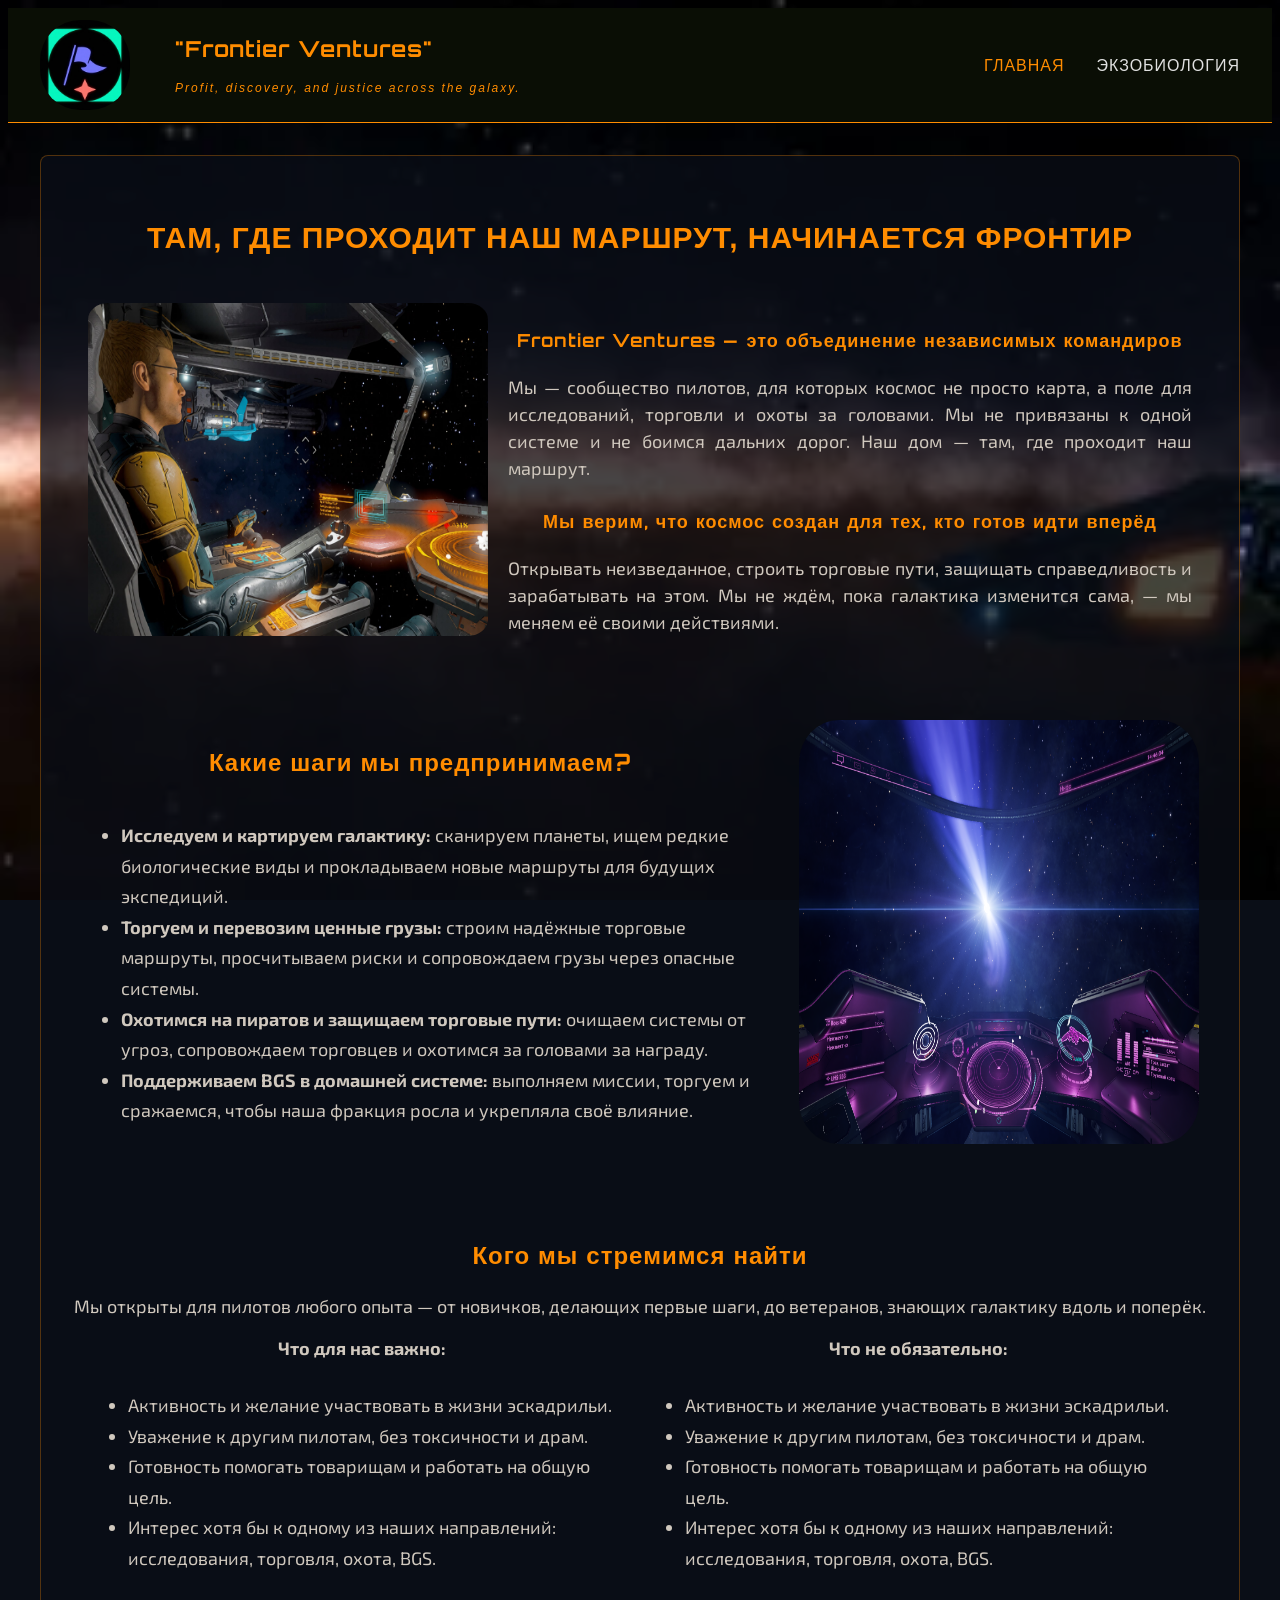
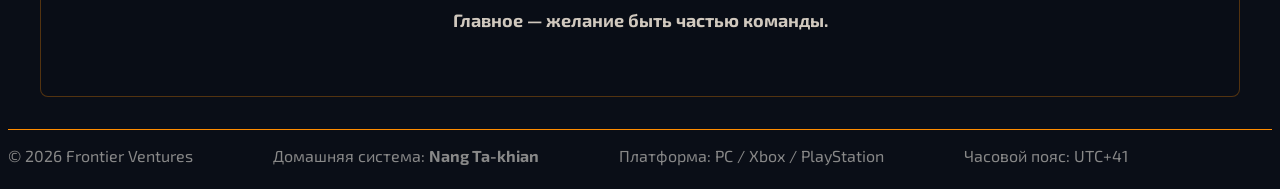
<file: index.html>
<!DOCTYPE html>
<html lang="ru"> 
        
    <head>
        <meta charset="UTF-8">
        <meta name="viewport" content="width=device-width, initial-scale=1.0">
        <title>Эскадрилия "Frontier Ventures"</title>
        <link rel="stylesheet" href="css/style.css">
        <!--Подключение шрифтов Exo 2 и Oxanium с Google Fonts-->
        <link rel="preconnect" href="https://fonts.googleapis.com">
        <link rel="preconnect" href="https://fonts.gstatic.com" crossorigin>
        <link rel="stylesheet" href="https://fonts.googleapis.com/css2?family=Exo+2:wght@400;600&family=Orbitron:wght@400;700&display=swap">
    </head>

    <body class="back_color_main">

        <!-- ШАПКА -->
        <header class="header"> 
            <div class="logo">     
                <img class="logo-img" src="img/icon.jpg" alt="Лого">
                <div class="Mottos_structure">
                    <span class="title_logo_text"><b>"Frontier Ventures"</b></span><br> 
                    <span class="title_logo_subtext"><i>Profit, discovery, and justice across the galaxy.</i></span>
                </div>    
            </div>
             <nav class="nav">
                <a href="#" class="nav-link active">Главная</a>
                <!--<a href="#" class="nav-link">Флот</a>-->
                <!--<a href="#" class="nav-link">BGS</a>-->
                <a href="researches.html" class="nav-link">Экзобиология</a>
            </nav>
        </header>

        <!-- КОНТЕНТ -->
        <main class="Structure">
             <article class="article">
                <h1>ТАМ, ГДЕ ПРОХОДИТ НАШ МАРШРУТ, НАЧИНАЕТСЯ ФРОНТИР</h1>
                

                <!-- 1. О нас -->
                <div class="container2">
                    <img class="cont_img_size1" src="img/img1.jpg" alt="Изображение">
                    <div class="text_block">
                        <h3>Frontier Ventures — это объединение независимых командиров</h3>
                        <p>Мы — сообщество пилотов, для которых космос не просто карта, а поле для исследований, торговли и охоты за головами. Мы не привязаны к одной системе и не боимся дальних дорог. Наш дом — там, где проходит наш маршрут.</p>
                        <h3>Мы верим, что космос создан для тех, кто готов идти вперёд</h3>
                        <p>Открывать неизведанное, строить торговые пути, защищать справедливость и зарабатывать на этом. Мы не ждём, пока галактика изменится сама, — мы меняем её своими действиями.</p>
                    </div>    
                </div> <br> <br>

                <!-- 2. Чем занимаемся -->
                 <div class="container3">
                    <div class="text_block">
                        <h2 class="title_main">Какие шаги мы предпринимаем?</h2>
                        <ul>
                            <li><b>Исследуем и картируем галактику:</b> сканируем планеты, ищем редкие биологические виды и прокладываем новые маршруты для будущих экспедиций.</li>
                            <li><b>Торгуем и перевозим ценные грузы:</b> строим надёжные торговые маршруты, просчитываем риски и сопровождаем грузы через опасные системы.</li>
                            <li><b>Охотимся на пиратов и защищаем торговые пути:</b> очищаем системы от угроз, сопровождаем торговцев и охотимся за головами за награду.</li>
                            <li><b>Поддерживаем BGS в домашней системе:</b> выполняем миссии, торгуем и сражаемся, чтобы наша фракция росла и укрепляла своё влияние.</li>
                        </ul>
                    </div>
                    <img class="cont_img_size2" src="img/img2.png" alt="Изображение">
                </div> <br> <br>

                <!-- 3. Кого мы ищем -->
                <h2>Кого мы стремимся найти</h2>
                <p id="center">Мы открыты для пилотов любого опыта — от новичков, делающих первые шаги, до ветеранов, знающих галактику вдоль и поперёк.</p>
                <div class="container4">
                    <div class="text_block2">
                        <p id="center"><b>Что для нас важно:</b></p>
                        <ul>
                            <li>Активность и желание участвовать в жизни эскадрильи.</li>
                            <li>Уважение к другим пилотам, без токсичности и драм.</li>
                            <li>Готовность помогать товарищам и работать на общую цель.</li>
                            <li>Интерес хотя бы к одному из наших направлений: исследования, торговля, охота, BGS.</li>
                        </ul>
                    </div>
                    <div class="text_block2">    
                        <p id="center"><b>Что не обязательно:</b></p>
                        <ul>
                            <li>Активность и желание участвовать в жизни эскадрильи.</li>
                            <li>Уважение к другим пилотам, без токсичности и драм.</li>
                            <li>Готовность помогать товарищам и работать на общую цель.</li>
                            <li>Интерес хотя бы к одному из наших направлений: исследования, торговля, охота, BGS.</li>
                        </ul>
                    </div>    
                </div> 
                <p id="center"><b>Главное — желание быть частью команды.</b></p> <br>


                <!-- 4. Домашняя система -->

            </article>
        </main>

        <!-- ПОДВАЛ -->
        <footer class="back_color_footer"> 
            <div class="footer_text_box"> 
                <p>© 2026 Frontier Ventures</p>
                <p>Домашняя система: <strong>Nang Ta-khian</strong></p>
                <p>Платформа: PC / Xbox / PlayStation</p>
                <p>Часовой пояс: UTC+41</p>
            </div>
        </footer>

    </body>

</html>
</file>
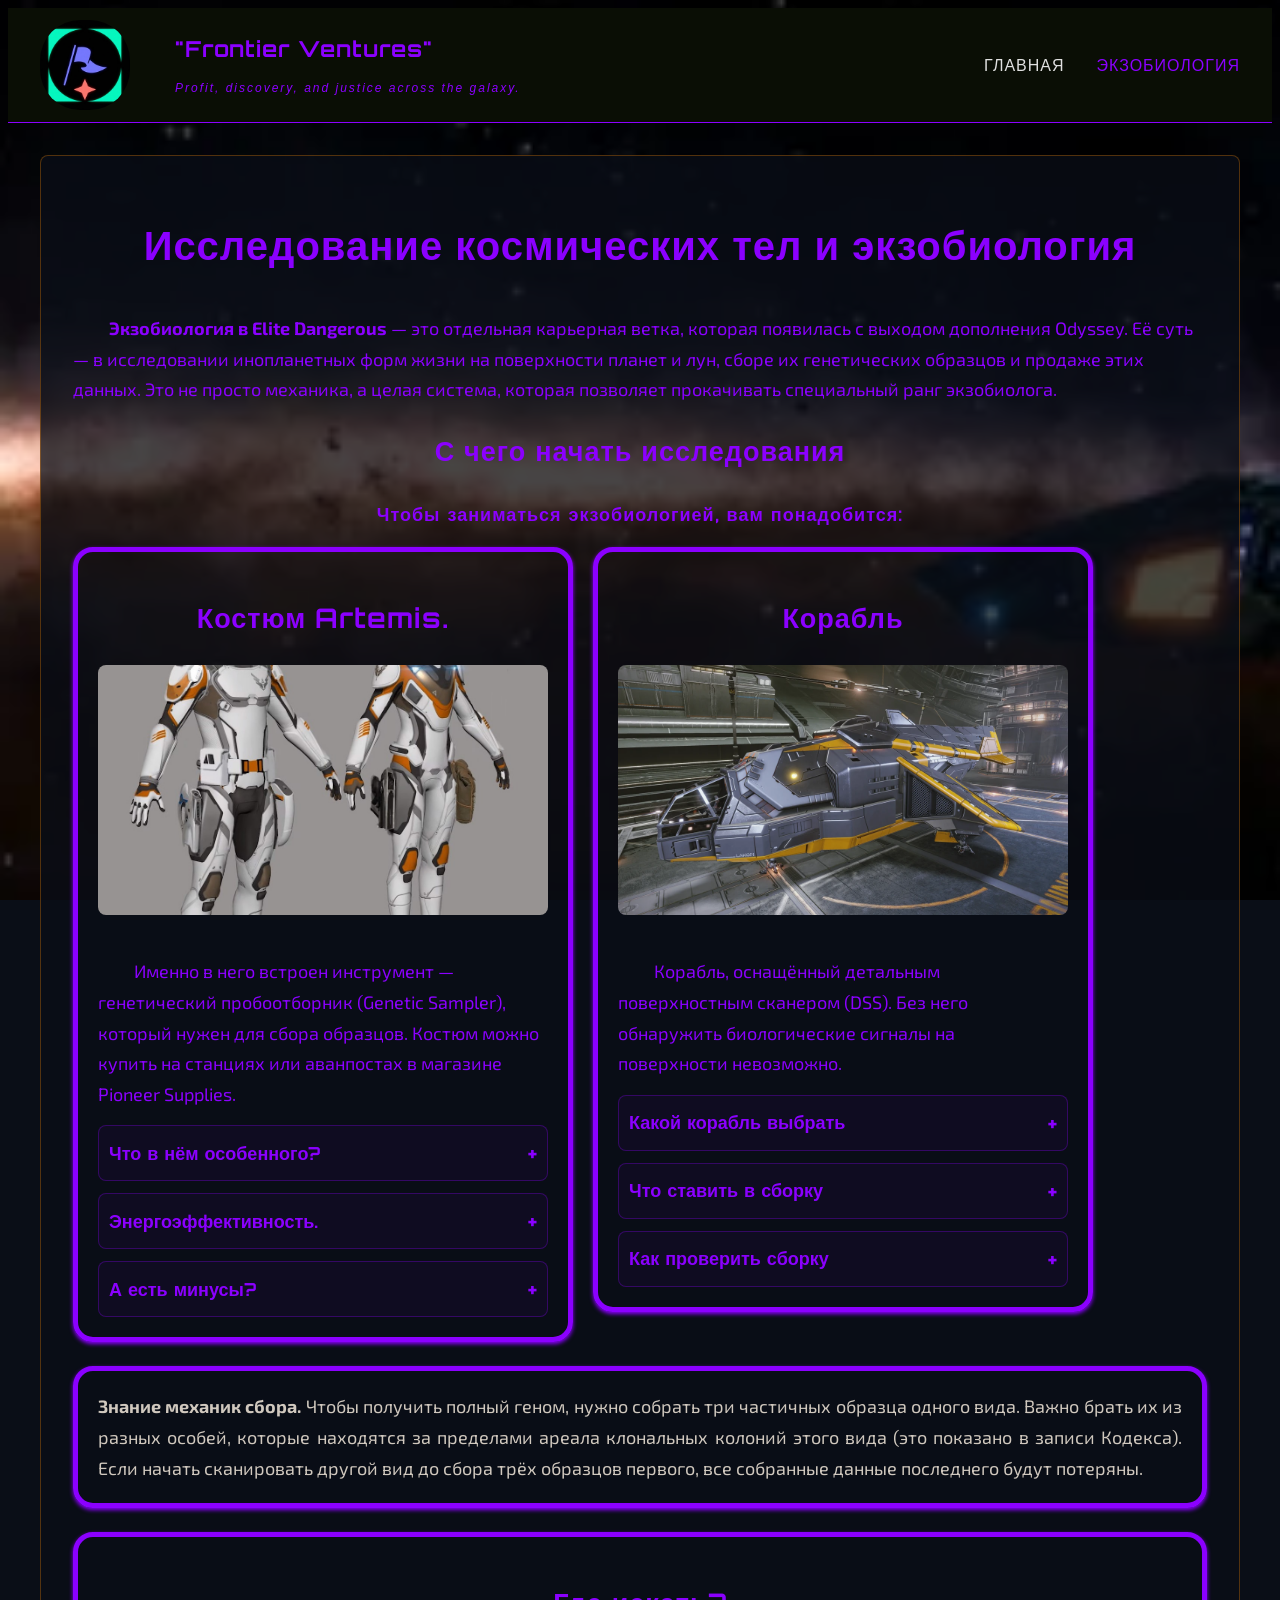
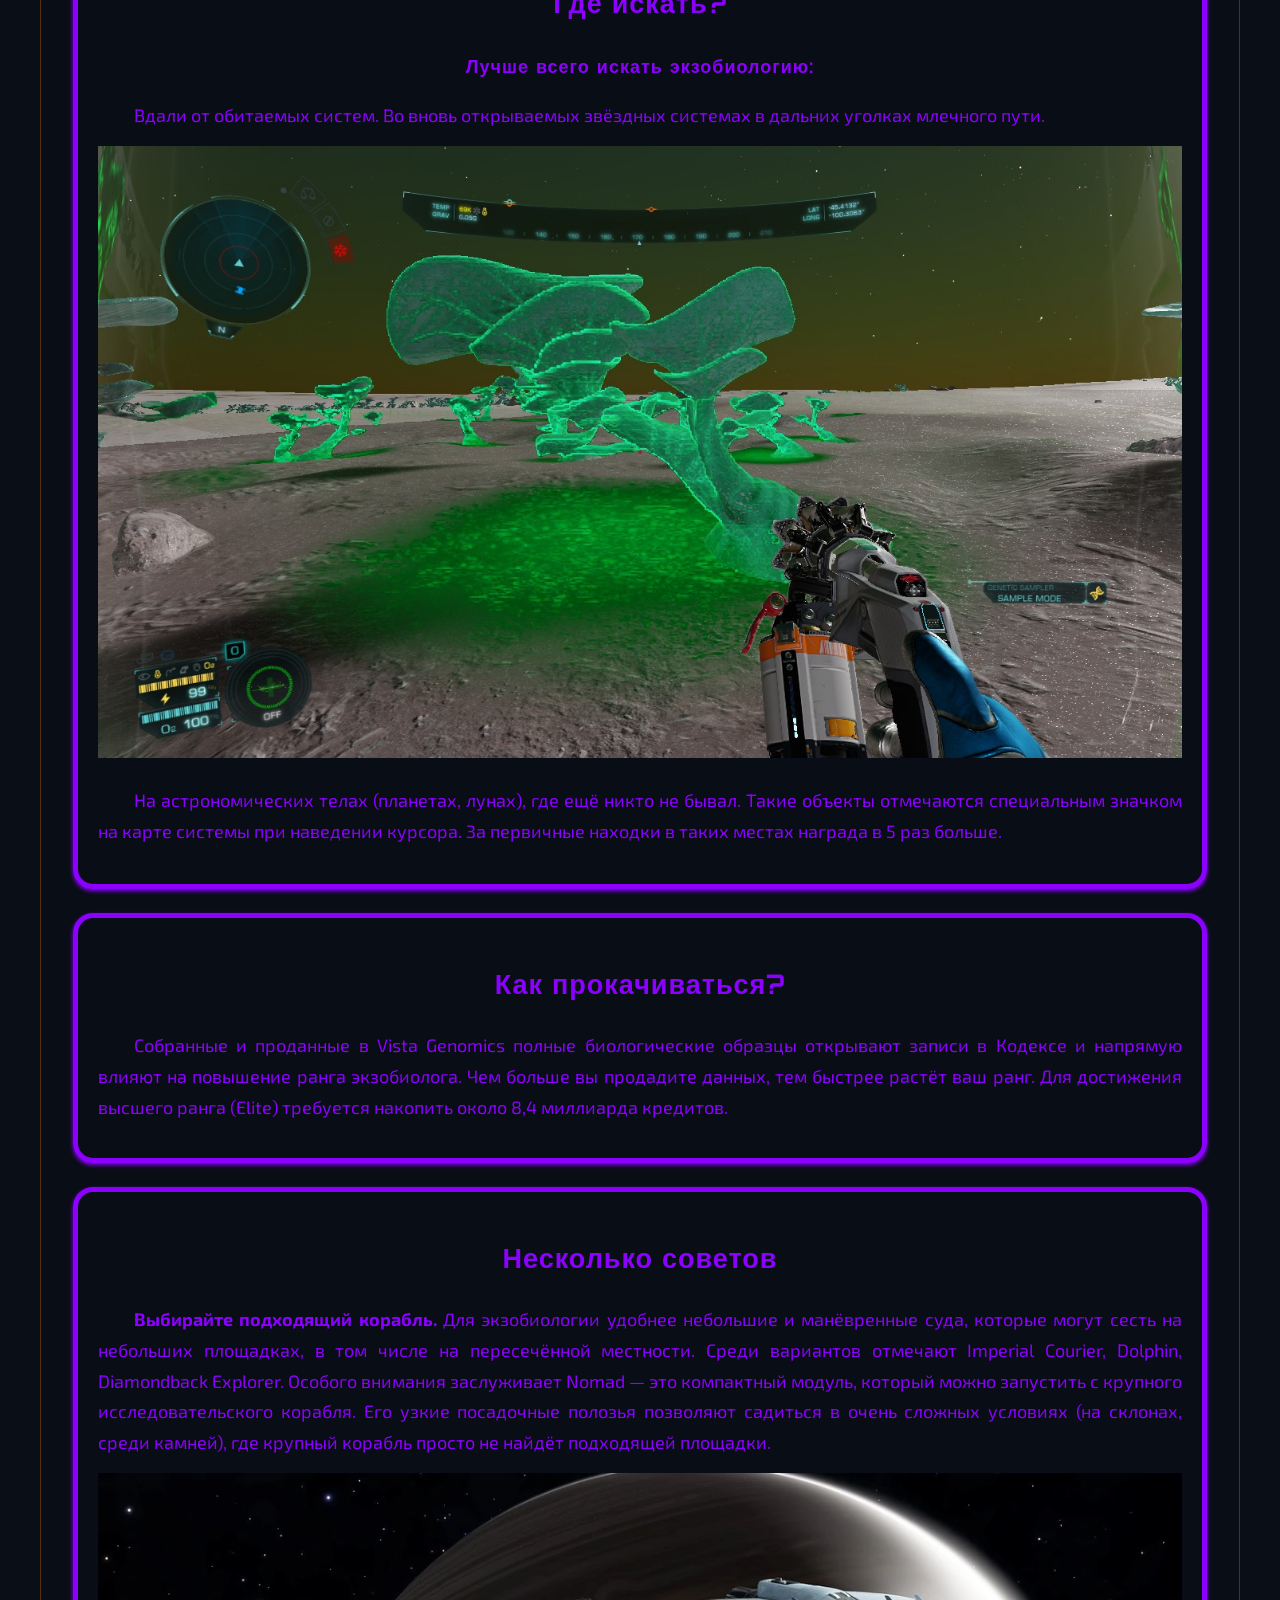
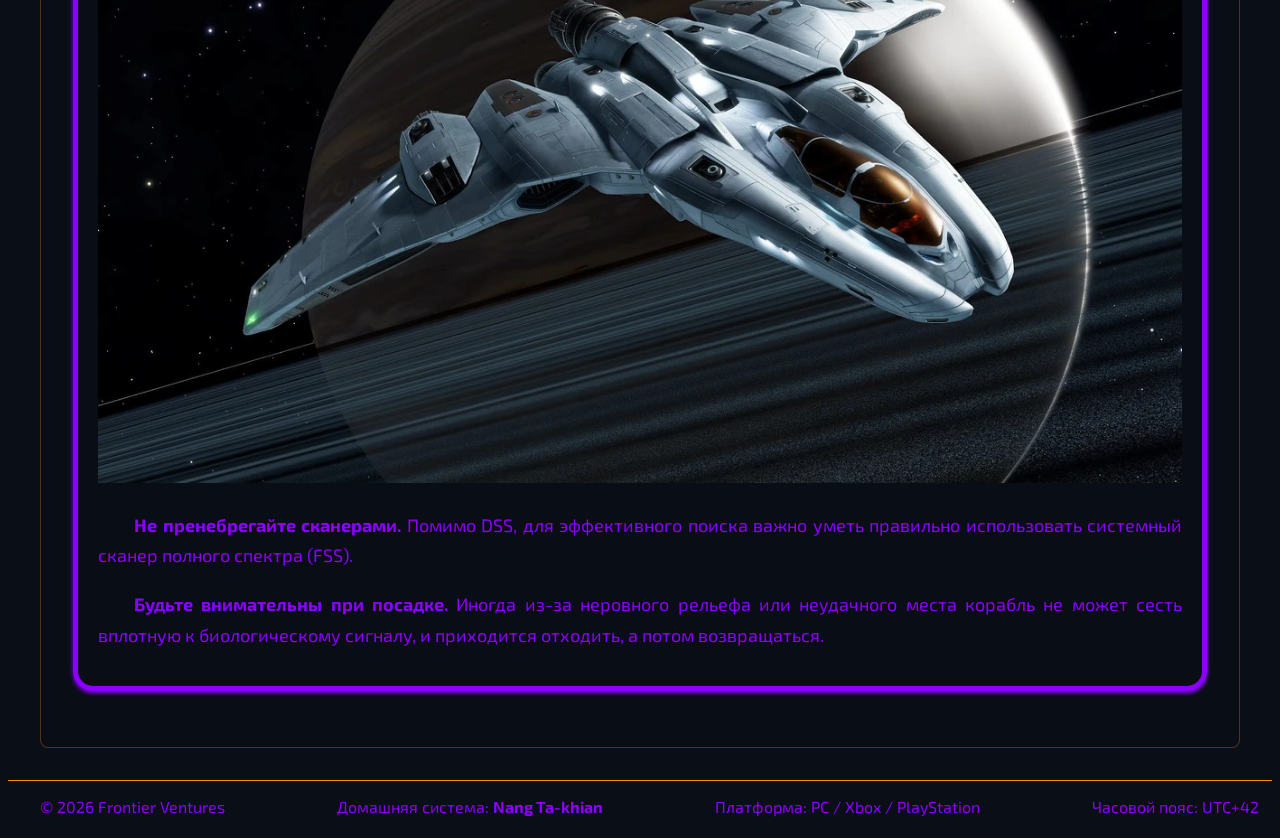
<file: researches.html>
<!DOCTYPE html>
<html lang="ru">
    <head>
        <meta charset="utf-8">
        <meta name="viewport" content="width=device-width, initial-scale=1.0">
        <title>Исследования и экзобиология</title>
        <link rel="stylesheet" href="css/styleSoul.css">
        <link rel="preconnect" href="https://fonts.googleapis.com">
        <link rel="preconnect" href="https://fonts.gstatic.com" crossorigin>
        <link href="https://fonts.googleapis.com/css2?family=Exo+2:wght@400;600&family=Orbitron:wght@400;700&display=swap" rel="stylesheet">
    </head>
    <body class="back_color_main">


        <header class="header"> 
            <div class="logo">     
                <img class="logo-img" src="img/icon.jpg" alt="Лого">
                <div class="Mottos_structure">
                    <span class="title_logo_text"><b>"Frontier Ventures"</b></span><br> 
                    <span class="title_logo_subtext"><i>Profit, discovery, and justice across the galaxy.</i></span>
                </div>    
            </div>
             <nav class="nav">
                <a href="index.html" class="nav-link">Главная</a>
                <!--<a href="#" class="nav-link">Флот</a>-->
                <!--<a href="#" class="nav-link">BGS</a>-->
                <a href="#" class="nav-link active">Экзобиология</a>
            </nav>
        </header>


        <main>
            <article class="article">
                <h1>Исследование космических тел и экзобиология</h1>
                <p>
                    <b>Экзобиология в Elite Dangerous</b> — это отдельная 
                    карьерная ветка, которая появилась с выходом дополнения 
                    Odyssey. Её суть — в исследовании инопланетных форм жизни 
                    на поверхности планет и лун, сборе их генетических образцов 
                    и продаже этих данных. Это не просто механика, а целая система,
                    которая позволяет прокачивать специальный ранг экзобиолога.
                </p>
                
                    <h2>С чего начать исследования</h2>
                    <h3>Чтобы заниматься экзобиологией, вам понадобится:</h3>

                        <div class="row">
                            <div class="card">
                                <h2><strong>Костюм Artemis.</strong></h2>
                                <img src="img/costum.jpg" alt="костюм" class="small-img-card card-img content_center">
                                <p>
                                    Именно в него встроен инструмент — генетический пробоотборник (Genetic Sampler), который нужен для сбора образцов. Костюм можно купить на станциях или аванпостах в магазине Pioneer Supplies.
                                </p>
                                <details>
                                    <summary>Что в нём особенного?</summary>
                                    <div class="details-content">
                                        <div class="details-inner">
                                            <p>
                                                Генетический пробоотборник. Это ключевая фишка: Artemis — единственная модель в игре, где этот инструмент встроен изначально. Он нужен, чтобы каталогизировать органические находки.
                                            </p>
                                        </div>
                                    </div>
                                </details>
                                <details>
                                    <summary>Энергоэффективность.</summary>
                                    <p>
                                        У комбинезона одна из самых высоких ёмкостей батареи (17 МВт) среди всех моделей, что полезно в долгих миссиях вдали от баз. 
                                        Реактивный ранец. По характеристикам он лучший в игре — позволяет прыгать заметно выше, чем, например, у модели Maverick. 
                                        Базовое вооружение. Есть слоты для основного и вспомогательного оружия. Это не боевая машина, но даёт минимальную защиту, если на исследователя внезапно нападут. 
                                    </p>
                                </details>
                                <details >
                                <summary>А есть минусы?</summary>
                                <p>
                                Да, компромисс в других параметрах:
                                Меньше защита (мощность и восстановление щита ниже, чем у боевого Dominator). 
                                Меньше вместимость для расходников: можно носить только по одной гранате и одной аптечке. 
                                </p>
                                </details>
                            </div>
                            <div class="card">
                                <h2><strong> Корабль</strong></h2>
                                <img src="img/Ship.webp" alt="корабль" class="small-img-card">
                                <p>
                                    Корабль, оснащённый детальным поверхностным сканером (DSS).
                                    Без него обнаружить биологические сигналы на поверхности 
                                    невозможно. 
                                </p>
                                <details>
                                    <summary>Какой корабль выбрать</summary>
                                    <p>
                                        Для начала отлично подойдёт Diamondback Explorer (DBE). Он доступный, достаточно манёвренный и при грамотной сборке хорошо закрывает потребности исследователя на первых порах. Альтернатива — Asp Explorer, он мощнее и лучше подходит для дальних экспедиций, но стоит дороже и требует больше ресурсов для оптимизации.
                                    </p>
                                </details>
                                <details>
                                    <summary>Что ставить в сборку</summary>
                                    <p>
                                        Главная цель — максимизировать дальность прыжка и автономность, при этом не перегружая корабль лишним весом. 
                                    </p>
                                    <ul>
                                        <li>FSD (Frame Shift Drive, двигатель для межзвёздных прыжков).</li>
                                        <li>Топливозаборный модуль</li>
                                        <li>Автоматический ремонтный модуль</li>
                                        <li>Сканеры</li>
                                        <li>Системы жизнеобеспечения</li>
                                    </ul>
                                </details>
                                <details>
                                    <summary>Как проверить сборку</summary>
                                    <p>
                                        После установки модулей загляните в инструменты вроде <a href="https://elite-dangerous.fandom.com/ru/wiki/Исследователь">Исследователь</a>  — там можно смоделировать сборку, посмотреть итоговую дальность прыжка и баланс массы. 
                                    </p>
                                </details>
                            </div>
                        </div>
                    
                    <div class="card_down">
                        <strong>Знание механик сбора.</strong> Чтобы получить полный геном, нужно 
                        собрать три частичных образца одного вида. Важно брать их из 
                        разных особей, которые находятся за пределами ареала 
                        клональных колоний этого вида (это показано в записи Кодекса). 
                        Если начать сканировать другой вид до сбора трёх образцов 
                        первого, все собранные данные последнего будут потеряны. 
                    </div>      
                
                <div class="card_space">
                    <h2>Где искать?</h2>
                    <h3>Лучше всего искать экзобиологию:</h3>
                        <ul>
                            <li>
                                <p>Вдали от обитаемых систем. Во вновь открываемых звёздных системах в дальних уголках млечного пути.</p>
                                <img src="img/scan.jpg" alt="hde" class="small-img">
                            </li>
                            <li>
                                <p>На астрономических телах (планетах, лунах), 
                                где ещё никто не бывал. Такие объекты отмечаются 
                                специальным значком на карте системы при наведении 
                                курсора. За первичные находки в таких местах 
                                награда в 5 раз больше.</p>
                            </li>
                        </ul>
                    </p>
                </div>
                    


                
                
                
                <div class="card_down">
                    <h2>Как прокачиваться?</h2>
                    <p>
                        Собранные и проданные в Vista Genomics полные 
                        биологические образцы открывают записи в Кодексе и напрямую 
                        влияют на повышение ранга экзобиолога. Чем больше вы продадите 
                        данных, тем быстрее растёт ваш ранг. Для достижения высшего 
                        ранга (Elite) требуется накопить около 8,4 миллиарда кредитов.
                    </p>
                </div>
 
  

                <div class="card_space">
                    <h2>Несколько советов</h2>
                    <ul>
                        <li>
                            <p>
                            <strong>Выбирайте подходящий корабль.</strong> Для экзобиологии удобнее 
                            небольшие и манёвренные суда, которые могут сесть на 
                            небольших площадках, в том числе на пересечённой местности. 
                            Среди вариантов отмечают Imperial Courier, Dolphin, 
                            Diamondback Explorer. Особого внимания заслуживает 
                            Nomad — это компактный модуль, который можно запустить с 
                            крупного исследовательского корабля. Его узкие посадочные
                            полозья позволяют садиться в очень сложных условиях 
                            (на склонах, среди камней), где крупный корабль просто не 
                            найдёт подходящей площадки. 
                            </p>
                            <img src="img/Mandalay.webp" alt="Мандалай">
                        </li> 
                        <li>
                            <p>
                            <strong>Не пренебрегайте сканерами.</strong> Помимо DSS, для эффективного 
                            поиска важно уметь правильно использовать системный сканер
                            полного спектра (FSS).
                            </p>
                        </li>
                        <li>
                            <p>
                            <strong>Будьте внимательны при посадке.</strong> Иногда из-за неровного рельефа
                            или неудачного места корабль не может сесть вплотную к
                            биологическому сигналу, и приходится отходить, а потом возвращаться.
                            </p>
                        </li>
                    </ul>
                </div>
            </article>    
            
        </main>

         <footer class="back_color_footer"> 
            <div class="footer_text_box"> 
                <p>© 2026 Frontier Ventures</p>
                <p>Домашняя система: <strong>Nang Ta-khian</strong></p>
                <p>Платформа: PC / Xbox / PlayStation</p>
                <p>Часовой пояс: UTC+42</p>
            </div>
        </footer>
    </body>
</html>
</file>
<file: css/style.css>
/* Основной фон + Если слитает картинка будет запасная заливка */
.back_color_main {
    min-height: 100vh;
    display: flex;
    flex-direction: column;
    background-color: #0a0e17;
    background-image: url("../img/cosmos.webp");
    background-repeat: no-repeat;
    background-position:center;
    background-attachment: fixed;
    background-size: cover;
    color: #d0c8be;
    font-family: 'Exo 2', sans-serif;
}

/* -------------------------------- ШАПКА -------------------------------- */

.header {
    width: 100%;      
    min-height: 100px;
    border-bottom: 1px solid #ff8c00;
    display: flex; /* Работа с расположением блоков*/
    align-items: center; /* Работа с flex. Расположение блока относительно его границ*/
    background: #0a0e05;
    box-sizing: border-box;
    padding: 12px 32px; /* внутр. отступы*/
    justify-content: space-between;
}

/* Тут начинается лого в шапке */

.logo {
    display: flex;
    align-items: center;      /* вертикальное центрирование */
    gap: 15px;
}

.logo-img {
    width: 90px;
    height: 90px;
    object-fit: cover;        /* чтобы не плющилось */
    border-radius: 45%;       /* округление*/
}

.title_logo_text {
    font-size: clamp(1rem, 2.5vw, 1.375rem);
    color: #ff8c00;
    letter-spacing: 1px;
    font-family: 'Orbitron', sans-serif;    
}

.title_logo_subtext {
    font-size: 12px;
    color: #ff8c00;
    letter-spacing: 2px;
    font-family: 'Exo', sans-serif;
}

.Mottos_structure {
    display: flex;
    flex-direction: column;
    padding: 15px 30px;

}

/* Тут заканчивается лого в шапке */

/* Тут начинается навигационное меню в шапке */

.nav {
    display: flex;
    gap: 32px;
    flex-wrap: wrap
}

.nav-link {
    color: #e0e0e0;
    text-decoration: none;
    font-size: 16px;
    letter-spacing: 1px;
    text-transform: uppercase;
    padding: 8px 0;
    position: relative;
    transition: color 0.2s;
    font-family: 'Orbitron', sans-serif;
}

.nav-link::after {
    content: "";
    position: absolute;
    left: 0;
    bottom: 0;
    width: 0;
    height: 2px;
    background: #ff8c00;
    transition: width 0.3s;
}

.nav-link:hover {
    color: #ff8c00;
}

.nav-link:hover::after {
    width: 100%;    
}

/* Активная вкладка */
.nav-link.active {
    color: #ff8c00;
}

/* Тут заканчивается навигационное меню в шапке */

/* -------------------------------- MAIN --------------------------------*/

/* установка структуры main */
.Structure {
    max-width: 1400px;
    margin: 0 auto;          /* центрирует */
    padding: 32px;
    flex: 1;
}

.container2{
    min-height: 300px;
    display: flex;
    padding: 15px;
    gap: 10px 20px;
} 

.container3{
    height: 300;
    display: flex;
    justify-content: flex-end;
    padding: 8px;
    gap: 40px;
}

.container4{
    height: 300;;
    display: flex;
    padding: 15px;
    gap: 10px;
} 

.cont_img_size1{
    max-width: 400px;
    width: 100%;
    height: auto;
    border-radius: 5%;
}

.cont_img_size2{
    width: 400px;
    height: auto;
    flex-shrink: 0; /* значение 0 не дает сжимать изображение*/
    border-radius: 10%;
}

.text_block {
    display: flex;
    flex-direction: column;   
    gap: 2px;
}

.text_block2 {
    display: flex;
    flex-direction: column;   
    gap: 10px;
}

/* -------------------------------- ПОДВАЛ -------------------------------- */

.back_color_footer {
    width: 100%;      
    min-height: 50px;
    background: #0a0e17;
    border-top: 1px solid #ff8c00;
    color: #888;
}

.footer_text_box {
    display: flex;
    gap: 80px;
    flex-wrap: wrap;
    
}

/* -------------------------------- БУКВЫ И ШРИФТЫ -------------------------------- */
#center{
    text-align: center;
}

.article {
    background: rgba(10, 14, 23, 0.75);
    border: 1px solid rgba(255, 140, 0, 0.3);
    border-radius: 8px;
    padding: 32px;
    line-height: 1.7;
    font-size: 18px;
}

.article p {
    margin: 0;
    line-height: 1.5;
    text-align: justify;
}


.article h2 {
    font-family: 'Orbitron', sans-serif;
    color: #ff8c00;
    margin-top: 24px;
    font-size: clamp(1.25rem, 2.5vw, 1.5rem);
    letter-spacing: 1px;
    line-height: 1.5;
    text-align: center;
}

.article h3 {
    font-family: 'Orbitron', sans-serif;
    color: #ff8c00;
    margin-top: 24px;
    font-size: clamp(1rem, 1.8vw, 1.125rem);
    letter-spacing: 1px;
  
    line-height: 1.5;
    text-align: center;
}

.article h1 {
    font-family: 'Exo', sans-serif;
    color: #ff8c00;
    margin-top: 24px;
    font-size: clamp(20px, 4vw, 30px);
    letter-spacing: 1px;
    text-align: center;
}

/* -------------------------------- Адаптация под мобилки -------------------------------- */

@media (max-width: 767px) {
    .container2, .container3, .container4 {
        flex-direction: column;   /* картинка над/под текстом */
        gap: 16px;
    }

    .cont_img_size1, .cont_img_size2 {
        max-width: 100%;      /* картинка = ширина экрана */
        flex-shrink: 1;       /* разрешаем сжимать */
    }
}

@media (max-width: 767px) {
    .header {
        flex-direction: column;   /* лого сверху, меню снизу */
        height: auto;
        padding: 12px;
    }
    .nav {
        flex-wrap: wrap;          /* пункты переносятся */
        justify-content: center;
        gap: 16px;
    }
    .logo-img { width: 60px; height: 60px; }
    .Mottos_structure { padding: 0; }
}

@media (max-width: 767px) {
    .footer_text_box {
        flex-direction: column;
        gap: 4px;
        padding: 12px;
    }
    .back_color_footer { height: auto; }
}

/* -------------------------------- Визуализация -------------------------------- */

::-webkit-scrollbar {
    width: 10px;
}
::-webkit-scrollbar-track {
    background: #0a0e17; 
}
::-webkit-scrollbar-thumb {
    background: #ff8c00; 
    border-radius: 5px;
}
</file>
<file: css/styleSoul.css>
*,
*::before,
*::after {
    box-sizing: border-box;
}

.header {
    width: 100%;        /*Делает шапку на всю ширину экрана*/
    min-height: 100px;
    border-bottom: 1px solid #8B00FF; /*создает линию под контентом*/
    display: flex;      /* все элементы в теге встанут в ряд*/
    align-items: center; /* Работа с flex. Расположение блока относительно его границ*/
    background: #0a0e05;   
    box-sizing: border-box; /*ограничения для pudding не дает увеличить больше чем на 100%*/
    padding: 12px 32px; /* внутр. отступы*/
    justify-content: space-between; /*распределяет элементы относительно апервого и последнего элемента*/
}

.logo {
  display: flex;               /* Ставит элеементы в ряд Это нужно, если внутри .logo лежат картинка и текст они не будут наезжать друг на друга и легко выровняются. */
  align-items: center;         /* Центрирует элементы по вертикали внутри .logo */
  gap: 15px;                   /* Добавляет 15 пикселей расстояния между элементами внутри .logo */
}


.logo-img {
    width: 90px;
    height: 90px;
    object-fit: cover;        /* заставляет картинку заполнить заданную область полностью */
    border-radius: 45%;       /* округление*/
}
/**/

.title_logo_text {
    font-size: clamp(1rem, 2.5vw, 1.375rem);
    color: #8B00FF;
    letter-spacing: 1px;
    font-family: 'Orbitron', sans-serif;
}

.title_logo_subtext {
    font-size: 12px;
    color: #8B00FF;
    letter-spacing: 2px;
    font-family: 'Exo', sans-serif;
}

.Mottos_structure {
    display: flex;
    flex-direction: column;
    padding: 15px 30px;

}

.nav {
    display: flex;
    gap: 32px;
    flex-wrap: wrap
}

.nav-link {
    color: #e0e0e0;
    text-decoration: none;
    font-size: 16px;
    letter-spacing: 1px;
    text-transform: uppercase; /*принудительно делает все буквы в тексте заглавными*/
    padding: 8px 0;
    position: relative;
    transition: color 0.2s;
    font-family: 'Orbitron', sans-serif;
}

.nav-link::after {
    content: "";
    position: absolute;
    left: 0;
    bottom: 0;
    width: 0;
    height: 2px;
    background: #8B00FF;
    transition: width 0.3s;
}

.nav-link:hover {
    color: #8B00FF;
}

.nav-link:hover::after {
    width: 100%;    
}

/* Активная вкладка */
.nav-link.active {      /*эзменяет в шабке цвет слова "Экзобиология"*/
    color: #8B00FF;
}

main {
    max-width: 1400px;
    margin: 0 auto;         
    padding: 32px;
    flex: 1;
    line-height: 1.7;
    font-size: 1.125rem;
}


.back_color_main {
    min-height: 100vh;
    display: flex;
    flex-direction: column;
    background-color: #0a0e17;
    background-image: url(../img/cosmos.webp);
    background-repeat: no-repeat;
    background-position:center;
    background-attachment: fixed;
    background-size: cover;
    color: #d0c8be;
    font-family: 'Exo 2', sans-serif;
}

.article {
    background: rgba(10, 14, 23, 0.75);
    border: 1px solid rgba(255, 140, 0, 0.3);
    border-radius: 8px;
    padding: 32px;
    line-height: 1.7;
    font-size: 18px;
}

.back_color_footer {
    width: 100%;      
    height: 50px;
    background: #0a0e17;
    border-top: 1px solid #8B00FF;
    color: #888;
}


p {
    margin-bottom: 16px;
    text-indent: 2em;
    color: #8B00FF;
    list-style-type: none; /*убирает точку для каждого пункта в списке*/
}

h1 {
    font-family: 'Exo', sans-serif;
    color: #8B00FF;
    margin-top: 24px;
    letter-spacing: 1px;
    text-align: center;
    font-size: clamp(1.5rem, 6vw, 2.5rem);
}

h2 {
    font-family: 'Orbitron', sans-serif;
    color: #8B00FF;
    margin-top: 24px;
    letter-spacing: 1px;
}

h3 {
    font-family: 'Orbitron', sans-serif;
    color: #8B00FF;
    margin-top: 24px;
    font-size: 18px;
    letter-spacing: 1px;
}

a {
  text-decoration: none;      /* убирает нижнее подчёркивание */
  color: #8B00FF;              /* задаёт цвет (здесь — фиолетовый) */
}

h2, h3 {
  color: #8B00FF;
  text-align: center;
}

/* маленькая картинка для карточек*/
.small-img-card {
    width: 100%;
    height: 250px;        /* <--- Фиксируем высоту картинок */
    object-fit: cover;    /* <--- Картинка заполнит блок, а лишнее обрежется */
    border-radius: 8px;   /* Добавим скругление картинкам для красоты */
    margin-bottom: 15px;  /* Отступ от картинки до текста */ 
}


/* карточка для текста */

.card {
    flex: 1 1 400px;   /* расти/сжимайся, базовая ширина 400px */
    max-width: 500px;
    min-width: 0; /*Разрешаем карточкам сжиматься*/
    height: auto;
    padding: 20px;
    padding-bottom: 20px;
    border: 5px solid #8B00FF;
    border-radius: 20px;
    box-shadow: 0 2px 4px #8B00FF;
    transition: transform 0.3s ease, box-shadow 0.3s ease;
}

.card:hover {
    transform: translateY(-5px); /* Карточка приподнимается */
    box-shadow: 0 10px 20px rgba(139, 0, 255, 0.4); /* Усиливается фиолетовое свечение */
}

.card_down {
  height: auto;
  padding: 20px;
  margin: 24px 0;
  border: 5px solid #8B00FF;
  border-radius: 20px;
  box-shadow: 0 2px 4px #8B00FF;
  text-align: justify;

}

.card_space{
  height: auto;
  padding: 20px;
  margin: 24px 0;
  border: 5px solid #8B00FF;
  border-radius: 20px;
  box-shadow: 0 2px 4px #8B00FF;
  text-align: justify;
}

.row {  
    display: flex;              /* ставит элементы в строку */
    flex-wrap: wrap;
    gap: 20px;                 /* расстояние между карточкой и картинкой */
    align-items: flex-start;
}

ul {
    color: #8B00FF;
    list-style: none;
    padding-left: 0;
    margin: 0;
}

img {
    max-width: 100%;
    height: auto;
}

.back_color_footer {
    width: 100%;      
    height: 50px;
    background: #0a0e17;
    border-top: 1px solid #ff8c00;
    color: #888;
}

.footer_text_box {
    display: flex;
    gap: 80px;
}

/* -------------------------------- Адаптация под мобилки -------------------------------- */


@media (max-width: 767px) {
    .header {
        flex-direction: column;   /* лого сверху, меню снизу */
        height: auto;
        padding: 12px;
    }
    .nav {
        flex-wrap: wrap;          /* пункты переносятся */
        justify-content: center;
        gap: 16px;
    }
    .logo-img { width: 60px; height: 60px; }
    .Mottos_structure { padding: 0; }
    
    main, .article {
        padding: 16px; /* Уменьшаем отступы для мобилок */
    }
    
    .footer_text_box {
        flex-direction: column;
        gap: 4px;
        padding: 12px;
    }
    .back_color_footer { height: auto; }
}

/* -------------------------------- Визуализация -------------------------------- */

::-webkit-scrollbar {
    width: 10px;
}
::-webkit-scrollbar-track {
    background: #0a0e17; 
}
::-webkit-scrollbar-thumb {
    background: #8B00FF; 
    border-radius: 5px;
}

details {
    margin-bottom: 12px; /* отступ между выпадающими блоками */
    border: 1px solid rgba(139, 0, 255, 0.3); /* легкая фиолетовая рамка */
    border-radius: 8px;
    background: rgba(139, 0, 255, 0.05); /* легкий фиолетовый фон */
    padding: 10px;
    transition: all 0.3s ease;
    overflow: hidden;
}

summary {
    cursor: pointer; /* показывает, что можно кликнуть */
    font-family: 'Orbitron', sans-serif;
    color: #8B00FF;
    font-weight: bold;
    text-indent: 0; /* УБИРАЕМ красную строку, которая ломает вид */
    margin-bottom: 0;
    list-style: none; /* Убираем стандартный треугольник (для некоторых браузеров) */
    display: flex;
    justify-content: space-between; /* текст слева, плюсик справа */
    align-items: center;
}

summary::-webkit-details-marker {
    display: none; 
}

/* Добавляем свой красивый плюсик/стрелочку */
summary::after {
    content: '+'; /* по умолчанию плюс */
    font-size: 20px;
    font-weight: bold;
    color: #8B00FF;
    transition: transform 0.3s;
}

/* Когда блок открыт, меняем плюс на минус (или поворачиваем стрелку) */
details[open] summary::after {
    content: '−'; /* минус */
}

/* Убираем красную строку у текста внутри details */
details p {
    text-indent: 0; 
    margin-top: 10px; /* отступ от заголовка до текста */
    margin-bottom: 0;
    font-size: 0.95rem; /* чуть уменьшаем шрифт для аккуратности */
}

/* Красивое выделение при наведении */
summary:hover {
    color: #a64dff;
}

.card details:last-child {
    margin-bottom: 0;
}


/**/
/* Настраиваем обертку на Grid-анимацию */
.details-content {
    display: grid;
    grid-template-rows: 0fr; /* В закрытом состоянии высота 0 */
    transition: grid-template-rows 0.3s ease-out; /* Плавность */
}

/* Когда details открыт (браузер сам ставит атрибут open) */
details[open] .details-content {
    grid-template-rows: 1fr; /* Растягиваем на всю высоту контента */
}

/* Внутренний блок прячет текст при схлопывании */
.details-inner {
    overflow: hidden;
}

/* Чуть поправляем отступы, чтобы текст не прыгал */
.details-inner p {
    margin-top: 10px; 
    margin-bottom: 0; 
}
</file>
